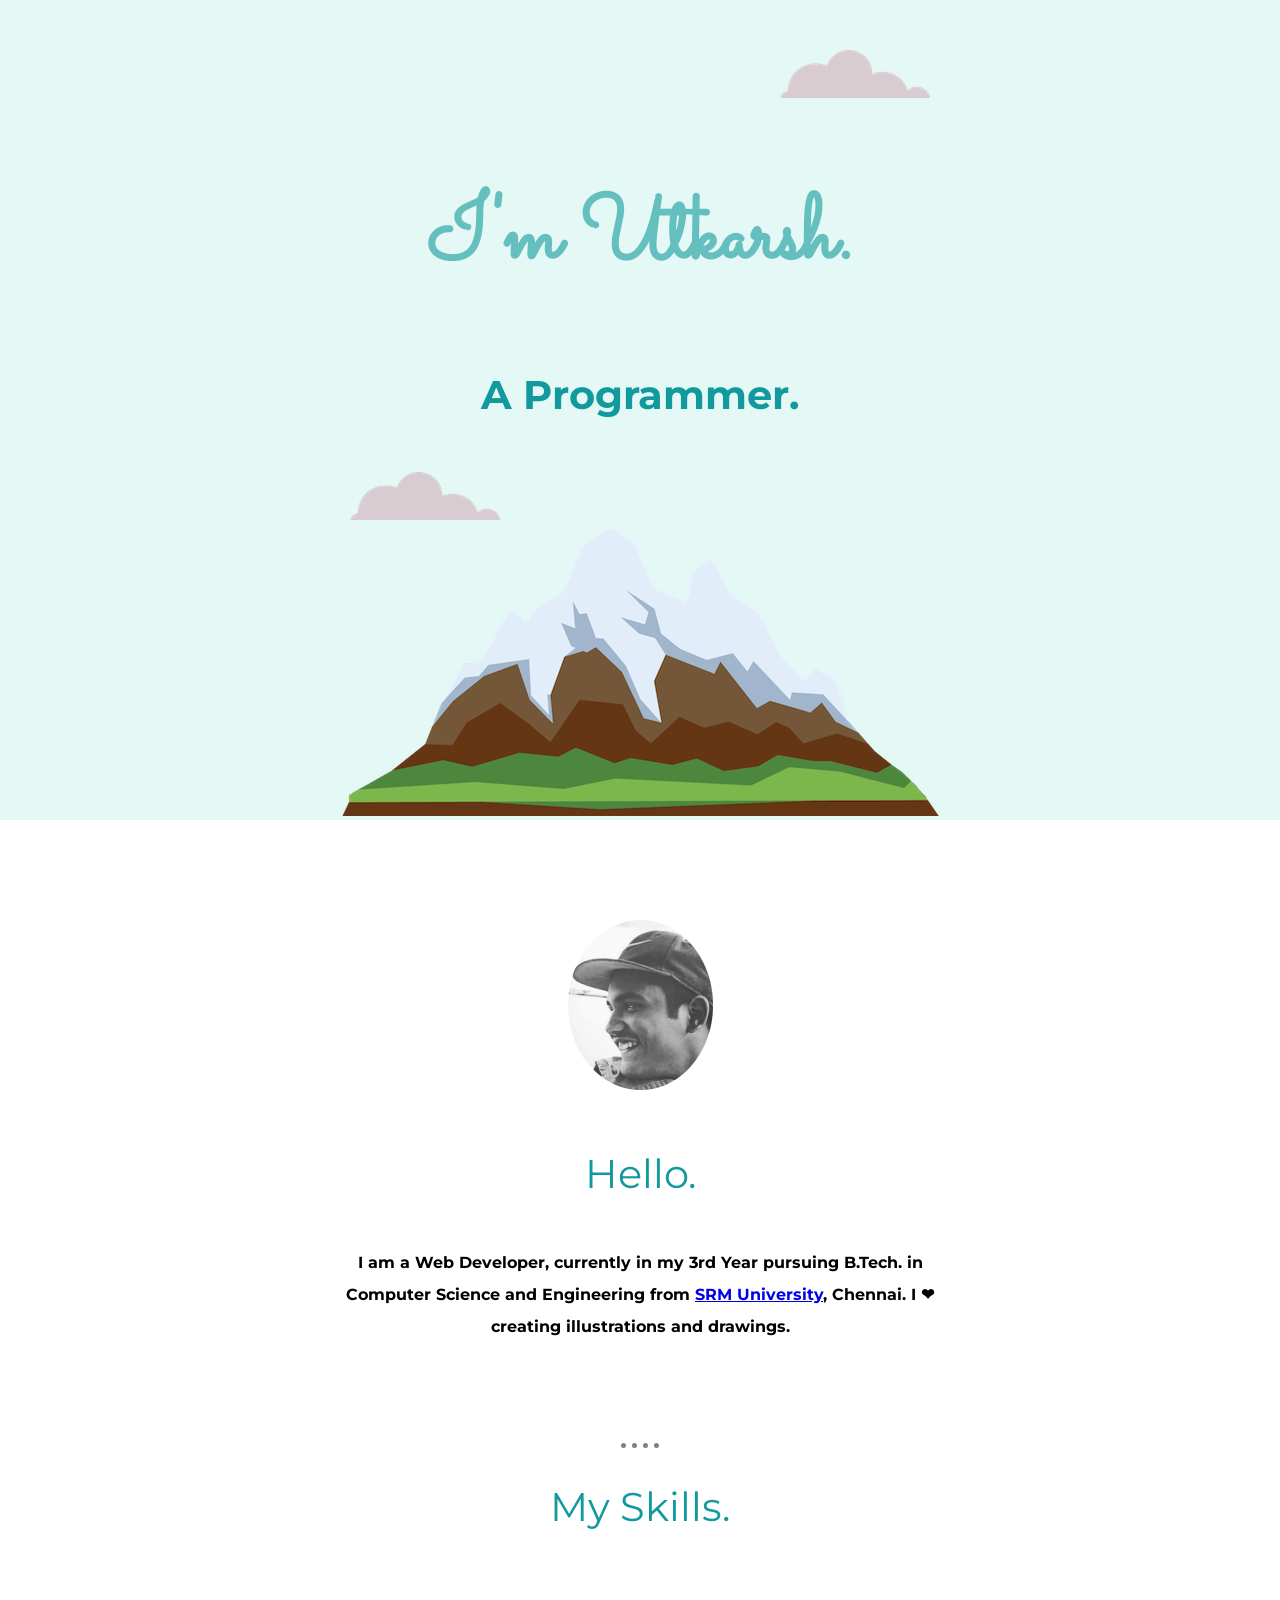
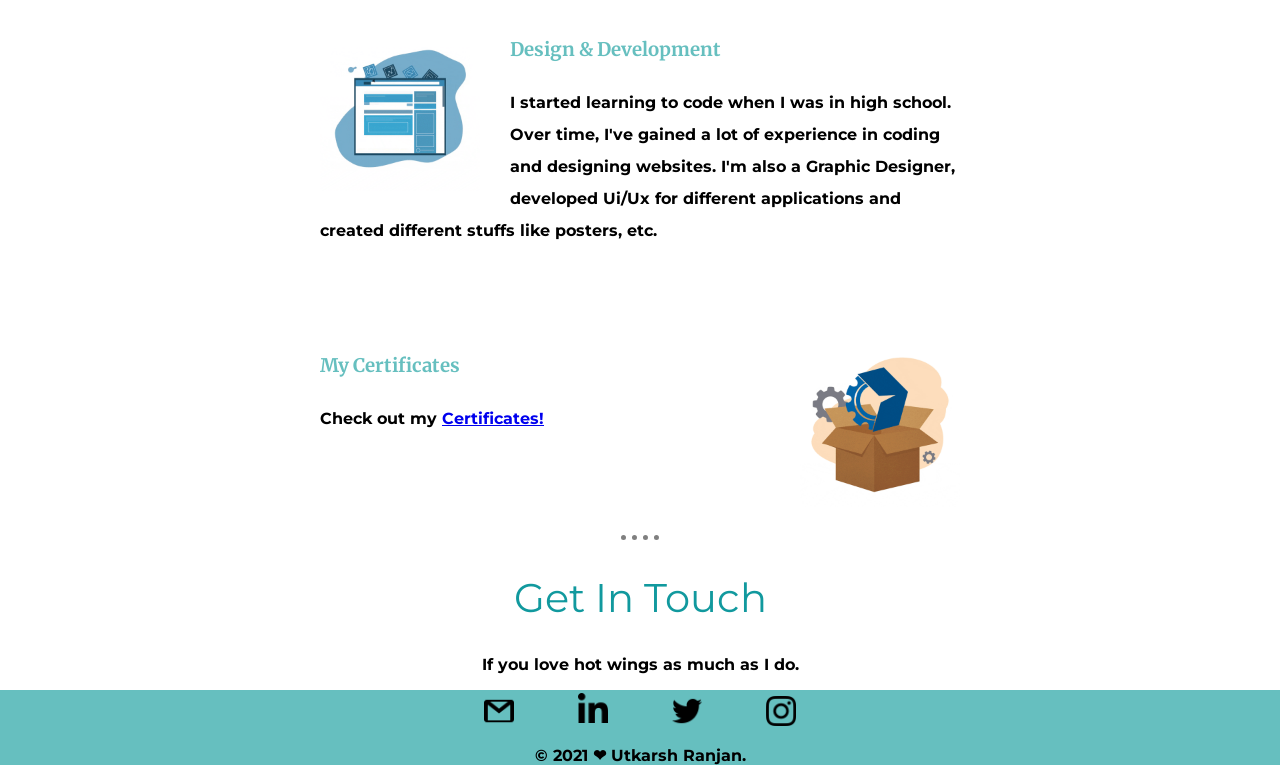
<file: CSS- My Site/index.html>
<!DOCTYPE html>
<html lang="en" dir="ltr">
  <head>
    <meta charset="utf-8">
    <title>Utkarsh Ranjan</title>
    <link rel="stylesheet" href="css/styles.css">
    <link rel="icon" href="favicon.ico">
    <link href="https://fonts.googleapis.com/css2?family=Merriweather&family=Montserrat:wght@300&family=Sacramento&display=swap" rel="stylesheet">
  </head>
  <body>
    <div class="top-container">
      <img class="top-cloud" src="images/cloud.png" alt="cloud">
      <h1>I'm Utkarsh.</h1>
      <h2><p>A Programmer.</p></h2>
      <img class="bottom-cloud" src="images/cloud.png" alt="cloud">
      <img class="mountain" src="images/mountain.png" alt="mountain-img">
    </div>
    <div class="middle-container">
      <div class="profile">
        <img class="me" src="images/me.png" alt="meh">
        <h2>Hello.</h2>
      <p>I am a Web Developer, currently in my 3rd Year pursuing B.Tech. in Computer Science and Engineering from <strong><a href="https://www.srmist.edu.in/">SRM University</a></strong>, Chennai. I ❤ creating illustrations and drawings.</p>
      </div>
      <hr>
      <div class="skills">
        <h2>My Skills.</h2>
        <div class="skill-row">
          <img class="gif" src="images\giphy.gif" alt="">
          <h3>Design & Development</h3>
          <p class="code-des">I started learning to code when I was in high school. Over time, I've gained a lot of experience in coding and designing websites. I'm also a Graphic Designer, developed Ui/Ux for different applications and created different stuffs like posters, etc.</p>
        </div>
        <div class="skill-row">
          <img class="giff" src="images\utk.gif" alt="">
          <h3>My Certificates</h3>
          <p class="desc">Check out my <a href="certi.html">Certificates!</a></p>
        </div>
      </div>
      <hr>
      <div class="contact-me">
        <h2>Get In Touch</h2>
        <p>If you love hot wings as much as I do.</p>
      </div>

    </div>
    <div class="bottom-container">
        <a class="btn" href="mailto:utkarshranjan1101@gmail.com"><img class="gmail" src="images/gmail.png" alt="gmail"></a>
      <a class="footer-link" href="https://www.linkedin.com/in/utkarsh-ranjan-0269051ab/"><img class="linkedin" src="images/linkedin.png" alt="linkedin"></a>

      <a class="footer-link" href="https://twitter.com/sketchytevy?s=09"><img class="tw" src="images/twitter.png" alt="twitter"></a>

    <a class="footer-link" href="https://instagram.com/sketchytevy?utm_medium=copy_link"><img class="in" src="images/instagram.png" alt="insta"></a>
      <p>© 2021 ❤ Utkarsh Ranjan.</p>
      <p></p>
    </div>
  </body>
</html>
</file>
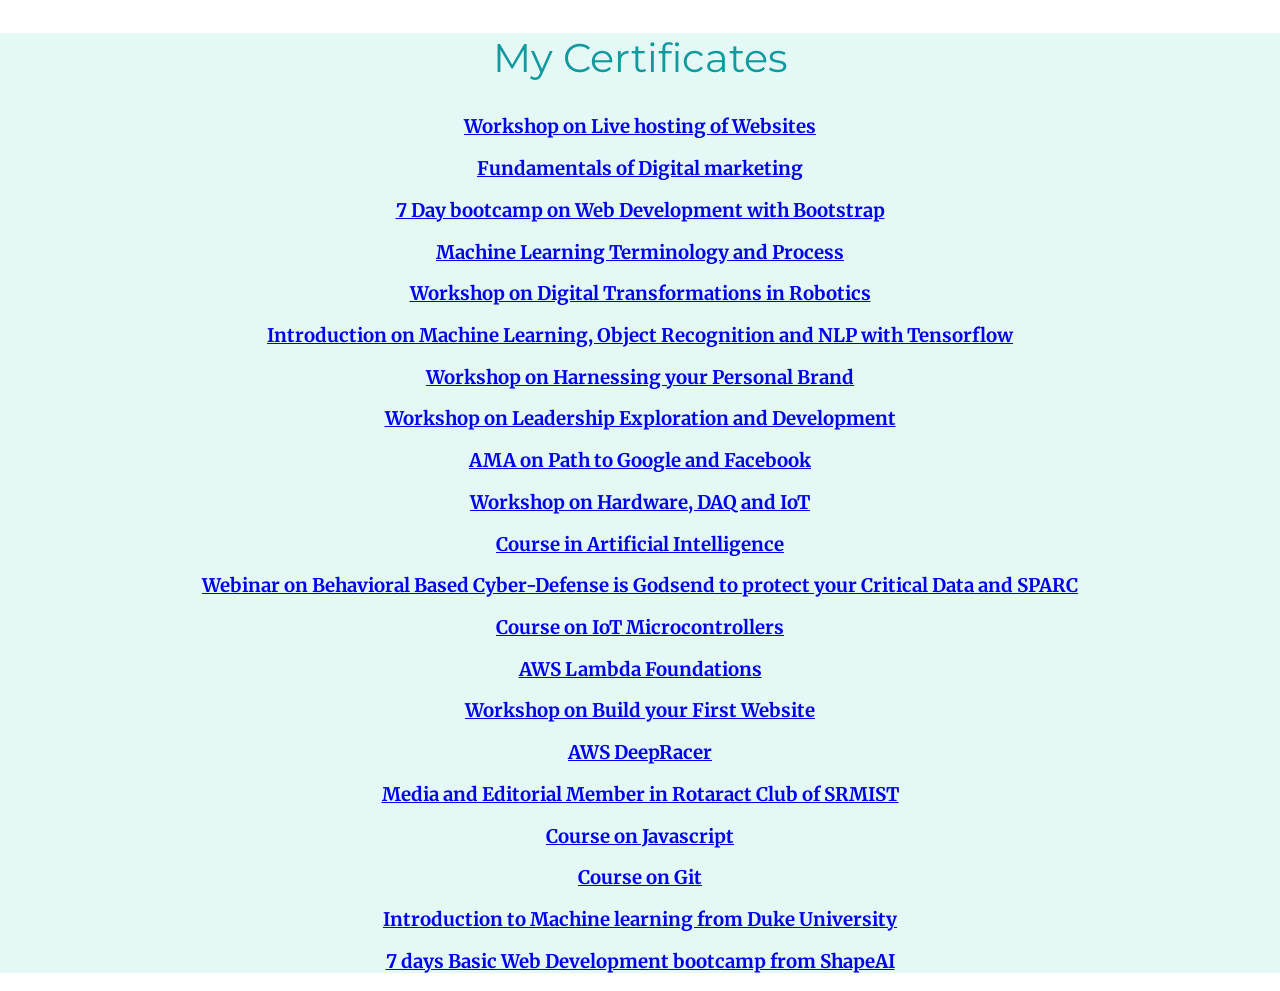
<file: CSS- My Site/certi.html>
<!DOCTYPE html>
<html lang="en" dir="ltr">
  <head>
    <meta charset="utf-8">
    <title>My Certificates</title>
    <link rel="stylesheet" href="css/styles.css">
    <link rel="icon" href="favicon.ico">
    <link href="https://fonts.googleapis.com/css2?family=Merriweather&family=Montserrat:wght@300&family=Sacramento&display=swap" rel="stylesheet">
  </head>
  <body>
    <div class="certi">
      <h2>My Certificates</h2>
      <h3>
      <p><a href="images\certi1.png">Workshop on Live hosting of Websites</a></p>
      <p><a href="images\certi2.jpeg">Fundamentals of Digital marketing</a></p>
      <p><a href="images\certi3.png">7 Day bootcamp on Web Development with Bootstrap</a></p>
      <p><a href="images\certi4.jpeg">Machine Learning Terminology and Process </a></p>
      <p><a href="images\certi5.jpeg">Workshop on Digital Transformations in Robotics</a></p>
      <p><a href="images\certi6.jpeg">Introduction on Machine Learning, Object Recognition and NLP with Tensorflow</a></p>
      <p><a href="images\certi7.jpeg">Workshop on Harnessing your Personal Brand</a></p>
      <p><a href="images\certi8.jpeg">Workshop on Leadership Exploration and Development</a></p>
      <p><a href="images\certi9.jpeg">AMA on Path to Google and Facebook</a></p>
      <p><a href="images\certi10.jpeg">Workshop on Hardware, DAQ and IoT</a></p>
      <p><a href="images\certi11.jpeg">Course in Artificial Intelligence</a></p>
      <p><a href="images\certi12.jpeg">Webinar on Behavioral Based Cyber-Defense is Godsend to protect your Critical Data and SPARC</a></p>
      <p><a href="images\certi13.jpeg">Course on IoT Microcontrollers</a></p>
      <p><a href="images\certi14.jpeg">AWS Lambda Foundations</a></p>
      <p><a href="images\certi15.jpeg">Workshop on Build your First Website</a></p>
      <p><a href="images\certi16.jpeg">AWS DeepRacer</a></p>
      <p><a href="images\certi17.png">Media and Editorial Member in Rotaract Club of SRMIST</a></p>
      <p><a href="images\certi18.png">Course on Javascript</a></p>
      <p><a href="images\certi19.png">Course on Git</a></p>
      <p><a href="images\certi20.png">Introduction to Machine learning from Duke University</a></p>
      <p><a href="images\certi21.png">7 days Basic Web Development bootcamp from ShapeAI</a></p>
    </h3>
        </div>
  </body>
</html>
</file>
<file: CSS- My Site/css/styles.css>
body{
  margin: 0;
  text-align: center;
  font-family: 'Merriweather', serif;
}

h1{
  font-size: 5.625rem;
  margin: 50px auto 0 auto;
  line-height: 2;
  color: #66BFBF;
  font-family: 'Sacramento', cursive;
}

h2{
  font-weight: normal;
  color: #11999E;
  font-size: 2.5rem;
  font-family: 'Montserrat', sans-serif;
}

h3{
  color: #66BFBF;
  font-family: 'Merriweather', serif;
}
.profile{
  margin: 100px auto 100px auto;
  width: 50%;
  text-align: center;
  line-height: 2;
}
.top-container{
  background-color: #E4F9F5;
  position: relative;
  padding-top: 100px;
}
.me{
  margin: 0;
  height: 170px;
width: 145px;
}
.middle-container{
  font-family: 'Montserrat', sans-serif;


}
.bottom-cloud{
  position: absolute;
  left: 350px;
  bottom: 300px;
}
.top-cloud{
  position: absolute;
  right: 350px;
  top: 50px;
}
.in{
  height: 30px;
  width: 30px;
padding: 0px 30px

}
.tw{
  height: 30px;
  width: 30px;
  padding: 0px 30px;
}
.linkedin{
  height: 30px;
  width: 30px;
  padding: 3px 30px

}
.gmail{
  height: 30px;
  width: 30px;
  padding: 0px 30px
}
.certi{
  background-color: #E4F9F5
}
hr{
  background-color: white;
  border-style: none;
  border-top-style: dotted;
  border-color: grey;
  border-width: 5px;
  width: 3%;
}
.bottom-container{
  font-family: 'Montserrat', sans-serif;
  background-color: #66BFBF;
}
.skill-row{
  width: 50%;
  margin: 100px auto 100px auto;
  text-align: left;
  line-height: 2;
}
.gif{
  width: 25%;
  float: left;
  margin-right:  30px;
}
.giff{
  width: 25%;
  float: right;
  margin-left: 30px;
}
p{
  font-weight: bold;
}
</file>
